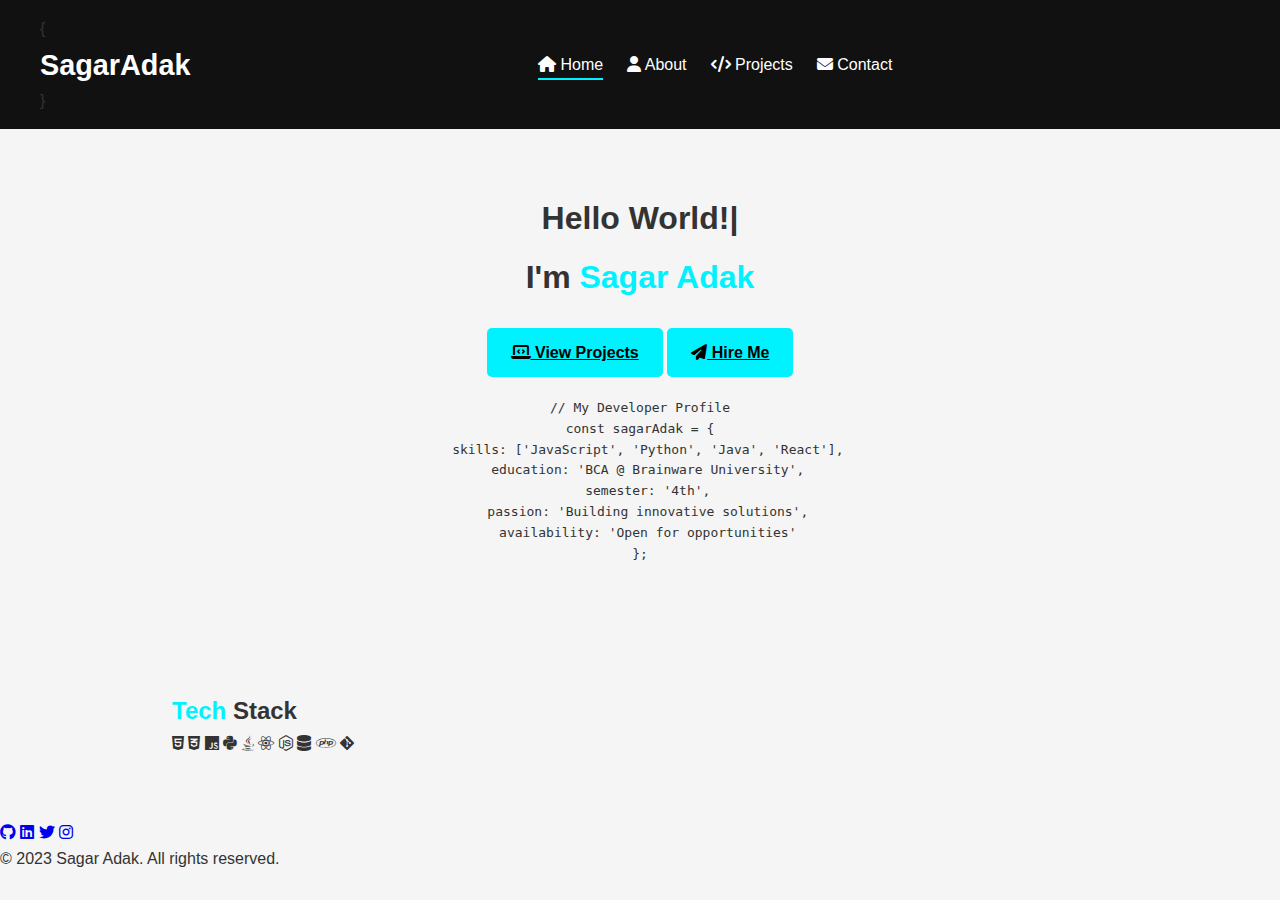
<file: index.html>
<!DOCTYPE html>
<html lang="en">

<head>
    <meta charset="UTF-8">
    <meta name="viewport" content="width=device-width, initial-scale=1.0">
    <title>Sagar Adak | Full Stack Developer</title>
    <link rel="stylesheet" href="css/style.css">
    <link rel="stylesheet" href="css/animations.css">
    <link rel="stylesheet" href="https://cdnjs.cloudflare.com/ajax/libs/font-awesome/6.4.0/css/all.min.css">
    <link
        href="https://fonts.googleapis.com/css2?family=Fira+Code:wght@400;500;700&family=Poppins:wght@300;400;600;700&display=swap"
        rel="stylesheet">
</head>

<body>
    <div id="particles-js"></div>

    <header class="glass">
        <nav>
            <div class="logo">
                <span class="code-symbol">{</span>
                <h1>SagarAdak</h1>
                <span class="code-symbol">}</span>
            </div>
            <ul class="nav-links">
                <li><a href="index.html" class="active"><i class="fas fa-home"></i> <span>Home</span></a></li>
                <li><a href="about.html"><i class="fas fa-user"></i> <span>About</span></a></li>
                <li><a href="projects.html"><i class="fas fa-code"></i> <span>Projects</span></a></li>
                <li><a href="contact.html"><i class="fas fa-envelope"></i> <span>Contact</span></a></li>
            </ul>
            <div class="hamburger">
                <div class="line"></div>
                <div class="line"></div>
                <div class="line"></div>
            </div>
        </nav>
    </header>

    <main>
        <section class="hero">
            <div class="hero-content">
                <div class="typing-container">
                    <h2 class="greeting">Hello World!<span class="cursor">|</span></h2>
                    <h1>I'm <span class="highlight">Sagar Adak</span></h1>
                    <p class="dynamic-text"
                        data-text='["Full Stack Developer", "BCA Student", "Tech Enthusiast", "Problem Solver"]'></p>
                </div>
                <div class="cta-buttons">
                    <a href="projects.html" class="btn primary"><i class="fas fa-laptop-code"></i> View Projects</a>
                    <a href="contact.html" class="btn secondary"><i class="fas fa-paper-plane"></i> Hire Me</a>
                </div>
            </div>
            <div class="hero-image">
                <div class="code-window">
                    <div class="window-header">
                        <span class="dot red"></span>
                        <span class="dot yellow"></span>
                        <span class="dot green"></span>
                    </div>
                    <pre><code class="language-javascript">
// My Developer Profile
const sagarAdak = {
  skills: ['JavaScript', 'Python', 'Java', 'React'],
  education: 'BCA @ Brainware University',
  semester: '4th',
  passion: 'Building innovative solutions',
  availability: 'Open for opportunities'
};</code></pre>
                </div>
            </div>
        </section>

        <section class="tech-stack">
            <h2 class="section-title"><span class="highlight">Tech</span> Stack</h2>
            <div class="tech-icons">
                <i class="fab fa-html5" title="HTML5"></i>
                <i class="fab fa-css3-alt" title="CSS3"></i>
                <i class="fab fa-js" title="JavaScript"></i>
                <i class="fab fa-python" title="Python"></i>
                <i class="fab fa-java" title="Java"></i>
                <i class="fab fa-react" title="React"></i>
                <i class="fab fa-node-js" title="Node.js"></i>
                <i class="fas fa-database" title="MongoDB"></i>
                <i class="fab fa-php" title="PHP"></i>
                <i class="fab fa-git-alt" title="Git"></i>
            </div>
        </section>
    </main>

    <footer class="glass">
        <div class="social-links">
            <a href="#" target="_blank"><i class="fab fa-github"></i></a>
            <a href="#" target="_blank"><i class="fab fa-linkedin"></i></a>
            <a href="#" target="_blank"><i class="fab fa-twitter"></i></a>
            <a href="#" target="_blank"><i class="fab fa-instagram"></i></a>
        </div>
        <p>© 2023 Sagar Adak. All rights reserved.</p>
    </footer>

    <script src="js/particles.js"></script>
    <script src="js/script.js"></script>
</body>

</html>
</file>
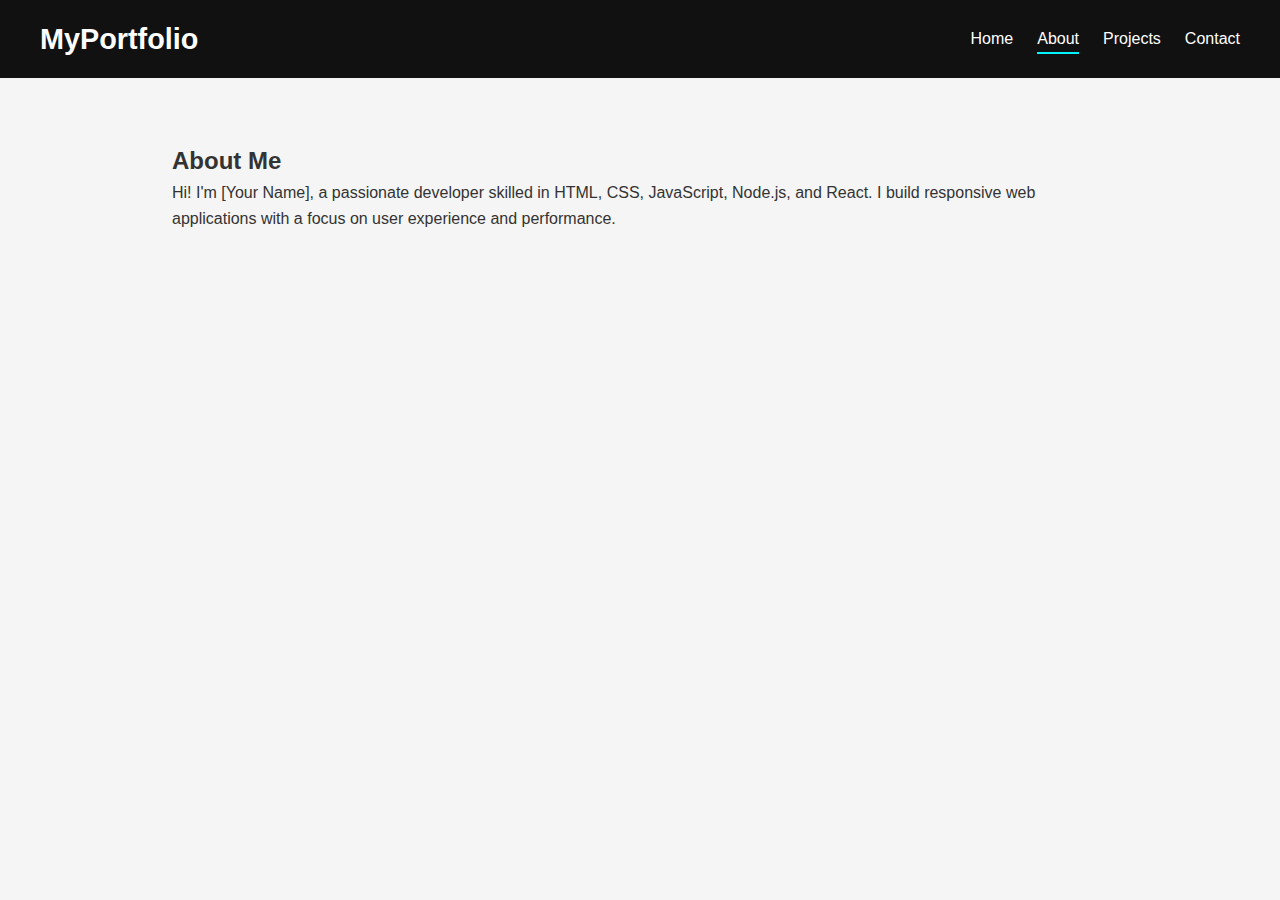
<file: about.html>
<!DOCTYPE html>
<html lang="en">
<head>
  <meta charset="UTF-8" />
  <title>About Me</title>
  <link rel="stylesheet" href="css/style.css" />
</head>
<body>
  <header>
    <nav>
      <h1>MyPortfolio</h1>
      <ul>
        <li><a href="index.html">Home</a></li>
        <li><a href="about.html" class="active">About</a></li>
        <li><a href="projects.html">Projects</a></li>
        <li><a href="contact.html">Contact</a></li>
      </ul>
    </nav>
  </header>

  <section class="about">
    <h2>About Me</h2>
    <p>Hi! I'm [Your Name], a passionate developer skilled in HTML, CSS, JavaScript, Node.js, and React. I build responsive web applications with a focus on user experience and performance.</p>
  </section>

  <script src="js/script.js"></script>
</body>
</html>
</file>
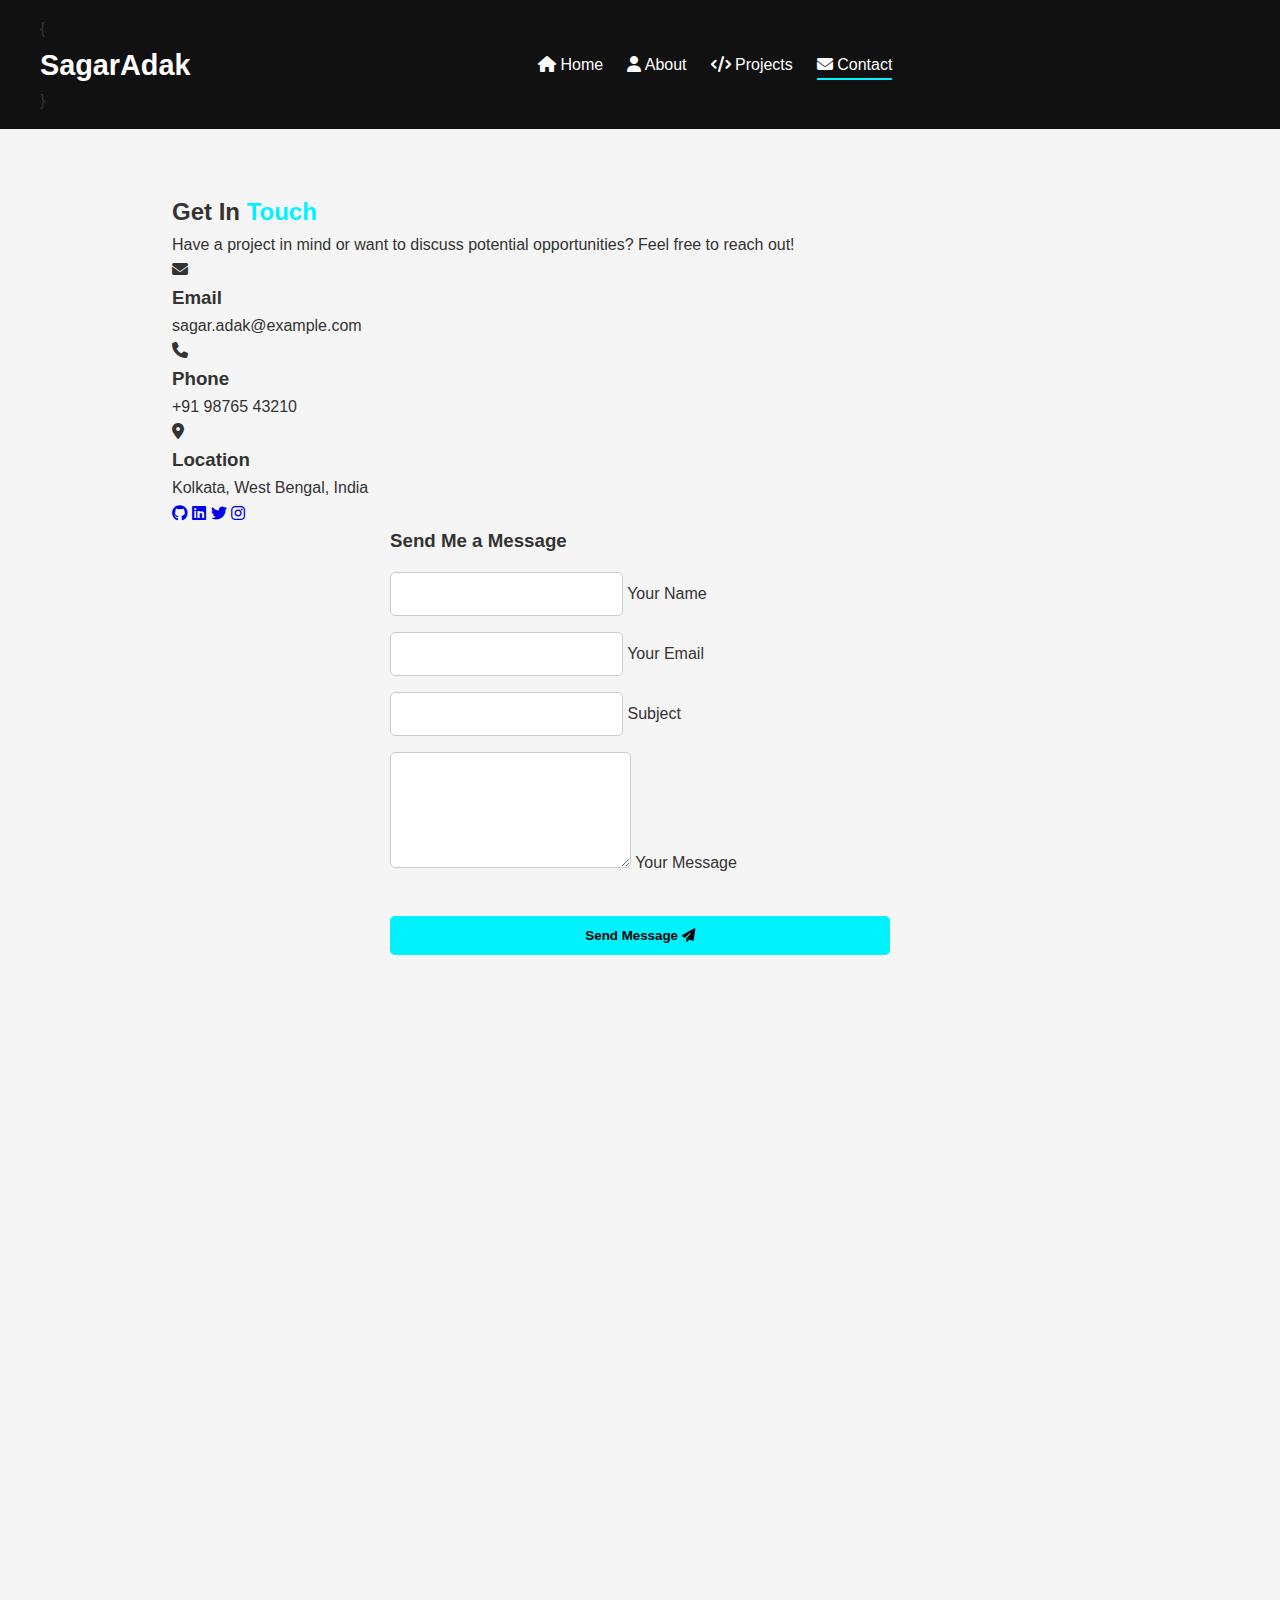
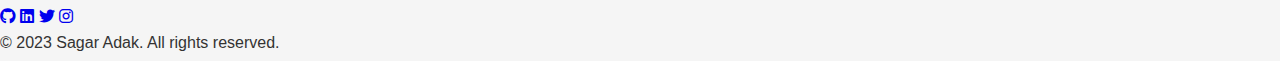
<file: contact.html>
<!DOCTYPE html>
<html lang="en">
<head>
  <meta charset="UTF-8">
  <meta name="viewport" content="width=device-width, initial-scale=1.0">
  <title>Contact | Sagar Adak</title>
  <link rel="stylesheet" href="css/style.css">
  <link rel="stylesheet" href="css/animations.css">
  <link rel="stylesheet" href="https://cdnjs.cloudflare.com/ajax/libs/font-awesome/6.4.0/css/all.min.css">
  <link href="https://fonts.googleapis.com/css2?family=Fira+Code:wght@400;500;700&family=Poppins:wght@300;400;600;700&display=swap" rel="stylesheet">
</head>
<body>
  <div id="particles-js"></div>
  
  <header class="glass">
    <nav>
      <div class="logo">
        <span class="code-symbol">{</span>
        <h1>SagarAdak</h1>
        <span class="code-symbol">}</span>
      </div>
      <ul class="nav-links">
        <li><a href="index.html"><i class="fas fa-home"></i> <span>Home</span></a></li>
        <li><a href="about.html"><i class="fas fa-user"></i> <span>About</span></a></li>
        <li><a href="projects.html"><i class="fas fa-code"></i> <span>Projects</span></a></li>
        <li><a href="contact.html" class="active"><i class="fas fa-envelope"></i> <span>Contact</span></a></li>
      </ul>
      <div class="hamburger">
        <div class="line"></div>
        <div class="line"></div>
        <div class="line"></div>
      </div>
    </nav>
  </header>

  <main>
    <section class="contact-section">
      <div class="contact-container">
        <div class="contact-info">
          <h2 class="section-title">Get In <span class="highlight">Touch</span></h2>
          <p class="contact-subtitle">Have a project in mind or want to discuss potential opportunities? Feel free to reach out!</p>
          
          <div class="info-card">
            <i class="fas fa-envelope"></i>
            <div>
              <h3>Email</h3>
              <p>sagar.adak@example.com</p>
            </div>
          </div>
          
          <div class="info-card">
            <i class="fas fa-phone"></i>
            <div>
              <h3>Phone</h3>
              <p>+91 98765 43210</p>
            </div>
          </div>
          
          <div class="info-card">
            <i class="fas fa-map-marker-alt"></i>
            <div>
              <h3>Location</h3>
              <p>Kolkata, West Bengal, India</p>
            </div>
          </div>
          
          <div class="social-links">
            <a href="#" target="_blank"><i class="fab fa-github"></i></a>
            <a href="#" target="_blank"><i class="fab fa-linkedin"></i></a>
            <a href="#" target="_blank"><i class="fab fa-twitter"></i></a>
            <a href="#" target="_blank"><i class="fab fa-instagram"></i></a>
          </div>
        </div>
        
        <div class="contact-form">
          <form id="contactForm" class="glass">
            <h3>Send Me a Message</h3>
            <div class="form-group">
              <input type="text" id="name" required>
              <label for="name">Your Name</label>
              <span class="highlight"></span>
              <span class="bar"></span>
            </div>
            
            <div class="form-group">
              <input type="email" id="email" required>
              <label for="email">Your Email</label>
              <span class="highlight"></span>
              <span class="bar"></span>
            </div>
            
            <div class="form-group">
              <input type="text" id="subject" required>
              <label for="subject">Subject</label>
              <span class="highlight"></span>
              <span class="bar"></span>
            </div>
            
            <div class="form-group">
              <textarea id="message" rows="5" required></textarea>
              <label for="message">Your Message</label>
              <span class="highlight"></span>
              <span class="bar"></span>
            </div>
            
            <button type="submit" class="btn primary">
              <span class="btn-text">Send Message</span>
              <i class="fas fa-paper-plane"></i>
            </button>
          </form>
        </div>
      </div>
    </section>
    
    <section class="map-section">
      <div class="map-container">
        <iframe src="https://www.google.com/maps/embed?pb=!1m18!1m12!1m3!1d3684.0163966933066!2d88.4332374153844!3d22.57313888518095!2m3!1f0!2f0!3f0!3m2!1i1024!2i768!4f13.1!3m3!1m2!1s0x3a0275b020703c0d%3A0xece6f8e4a541a5b8!2sBrainware%20University!5e0!3m2!1sen!2sin!4v1620000000000!5m2!1sen!2sin" 
                width="100%" height="450" style="border:0;" allowfullscreen="" loading="lazy"></iframe>
      </div>
    </section>
  </main>

  <footer class="glass">
    <div class="social-links">
      <a href="#" target="_blank"><i class="fab fa-github"></i></a>
      <a href="#" target="_blank"><i class="fab fa-linkedin"></i></a>
      <a href="#" target="_blank"><i class="fab fa-twitter"></i></a>
      <a href="#" target="_blank"><i class="fab fa-instagram"></i></a>
    </div>
    <p>© 2023 Sagar Adak. All rights reserved.</p>
  </footer>

  <script src="js/particles.js"></script>
  <script src="js/script.js"></script>
</body>
</html>
</file>
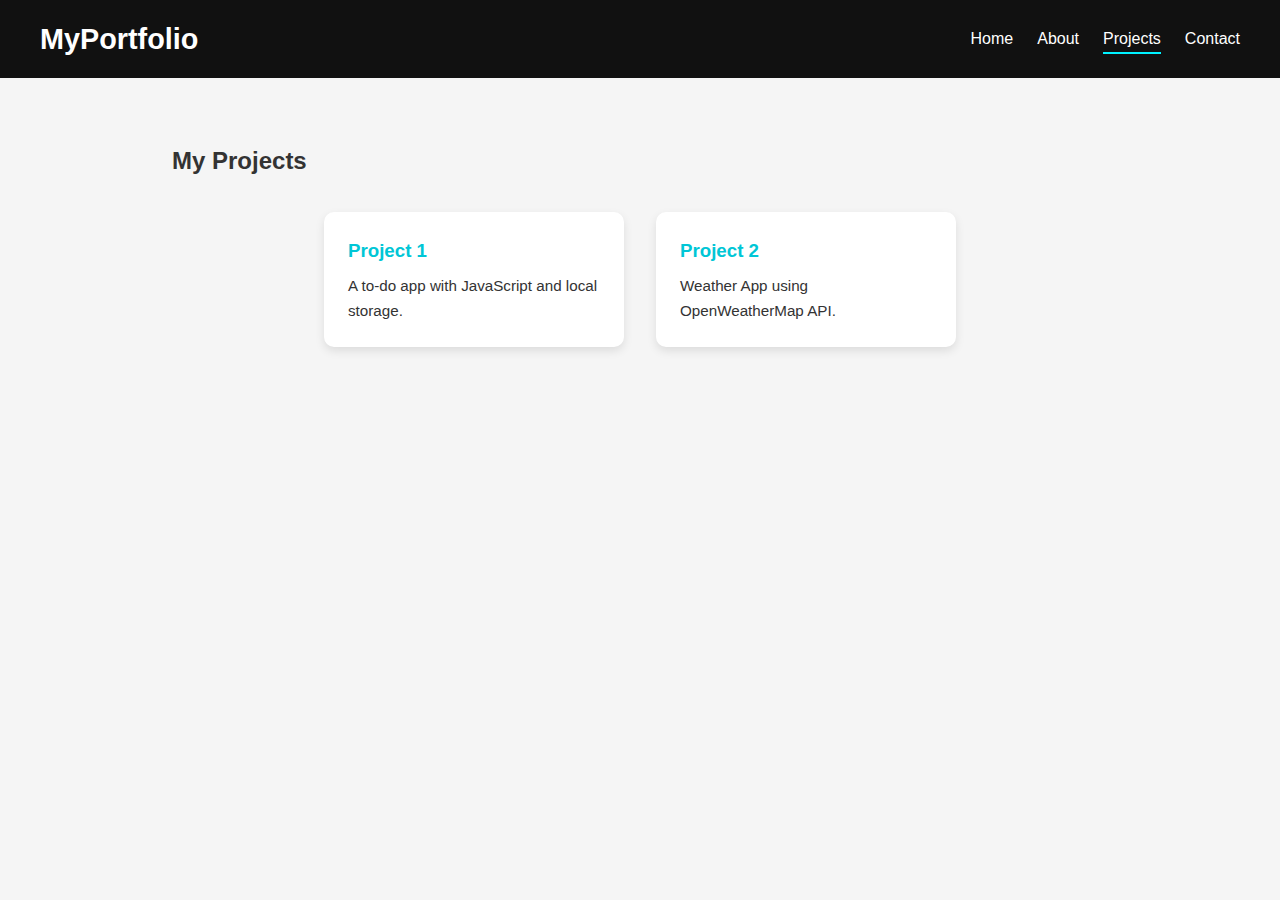
<file: projects.html>
<!DOCTYPE html>
<html lang="en">
<head>
  <meta charset="UTF-8" />
  <title>Projects</title>
  <link rel="stylesheet" href="css/style.css" />
</head>
<body>
  <header>
    <nav>
      <h1>MyPortfolio</h1>
      <ul>
        <li><a href="index.html">Home</a></li>
        <li><a href="about.html">About</a></li>
        <li><a href="projects.html" class="active">Projects</a></li>
        <li><a href="contact.html">Contact</a></li>
      </ul>
    </nav>
  </header>

  <section class="projects">
    <h2>My Projects</h2>
    <div class="project-list">
      <div class="project-card">
        <h3>Project 1</h3>
        <p>A to-do app with JavaScript and local storage.</p>
      </div>
      <div class="project-card">
        <h3>Project 2</h3>
        <p>Weather App using OpenWeatherMap API.</p>
      </div>
    </div>
  </section>

  <script src="js/script.js"></script>
</body>
</html>
</file>
<file: css/style.css>
/* ===== Global Styles ===== */
* {
  box-sizing: border-box;
  margin: 0;
  padding: 0;
}

body {
  font-family: 'Segoe UI', Tahoma, Geneva, Verdana, sans-serif;
  background-color: #f5f5f5;
  color: #333;
  line-height: 1.6;
}

/* ===== Header and Navigation ===== */
header {
  background-color: #111;
  padding: 1rem 2rem;
}

nav {
  max-width: 1200px;
  margin: auto;
  display: flex;
  align-items: center;
  justify-content: space-between;
  flex-wrap: wrap;
}

nav h1 {
  font-size: 1.8rem;
  color: white;
}

nav ul {
  list-style: none;
  display: flex;
  gap: 1.5rem;
  flex-wrap: wrap;
}

nav a {
  color: white;
  text-decoration: none;
  font-size: 1rem;
  padding-bottom: 0.3rem;
}

nav a.active {
  border-bottom: 2px solid #00f2ff;
}

/* ===== Sections (Hero, About, Projects, Contact) ===== */
section {
  padding: 4rem 2rem;
  max-width: 1000px;
  margin: auto;
  text-align: center;
}

.hero h2 {
  font-size: 2rem;
  margin-bottom: 0.5rem;
}

.hero p {
  font-size: 1.2rem;
  color: #555;
}

.highlight {
  color: #00f2ff;
  font-weight: bold;
}

/* ===== Button Styles ===== */
.btn {
  display: inline-block;
  padding: 0.75rem 1.5rem;
  background-color: #00f2ff;
  border: none;
  color: #000;
  font-weight: bold;
  border-radius: 5px;
  cursor: pointer;
  margin-top: 1.5rem;
  transition: background-color 0.3s ease;
}

.btn:hover {
  background-color: #00c6d6;
}

/* ===== Projects Section ===== */
.project-list {
  display: flex;
  flex-wrap: wrap;
  justify-content: center;
  gap: 2rem;
  margin-top: 2rem;
}

.project-card {
  background: white;
  padding: 1.5rem;
  border-radius: 10px;
  width: 300px;
  box-shadow: 0 4px 10px rgba(0, 0, 0, 0.1);
  text-align: left;
}

.project-card h3 {
  margin-bottom: 0.5rem;
  color: #00c6d6;
}

.project-card p {
  font-size: 0.95rem;
}

/* ===== Contact Form ===== */
form {
  max-width: 500px;
  margin: auto;
  display: flex;
  flex-direction: column;
  gap: 1rem;
}

input, textarea {
  padding: 0.75rem;
  border-radius: 5px;
  border: 1px solid #ccc;
  font-size: 1rem;
}

textarea {
  resize: vertical;
  min-height: 100px;
}

/* ===== Responsive Media Queries ===== */

/* Small Devices (phones) */
@media (max-width: 600px) {
  nav {
    flex-direction: column;
    align-items: flex-start;
  }

  nav ul {
    flex-direction: column;
    gap: 1rem;
    width: 100%;
    margin-top: 1rem;
  }

  nav h1 {
    font-size: 1.5rem;
  }

  .hero h2 {
    font-size: 1.5rem;
  }

  .hero p {
    font-size: 1rem;
  }

  .btn {
    width: 100%;
  }

  .project-card {
    width: 100%;
  }
}

/* Medium Devices (tablets) */
@media (min-width: 601px) and (max-width: 900px) {
  nav ul {
    justify-content: center;
  }

  .project-card {
    width: 45%;
  }
}

/* Large Devices (desktops) */
@media (min-width: 901px) {
  nav ul {
    justify-content: flex-end;
  }

  section {
    text-align: left;
  }

  .hero {
    text-align: center;
  }
}
</file>
<file: css/animations.css>
/* ===== Typing Animation ===== */
@keyframes typing {
  from { width: 0 }
  to { width: 100% }
}

@keyframes blink-caret {
  from, to { border-color: transparent }
  50% { border-color: var(--primary) }
}

/* ===== Fade In Animations ===== */
.fade-in {
  animation: fadeIn 1s ease-in;
}

@keyframes fadeIn {
  from { opacity: 0; transform: translateY(20px); }
  to { opacity: 1; transform: translateY(0); }
}

.delay-1 { animation-delay: 0.2s; }
.delay-2 { animation-delay: 0.4s; }
.delay-3 { animation-delay: 0.6s; }
.delay-4 { animation-delay: 0.8s; }

/* ===== Button Hover Effects ===== */
.btn-hover-effect::after {
  content: '';
  position: absolute;
  top: 0;
  left: 0;
  width: 100%;
  height: 100%;
  background: linear-gradient(45deg, transparent, rgba(255,255,255,0.1), transparent);
  transform: translateX(-100%);
  transition: transform 0.6s ease;
}

.btn-hover-effect:hover::after {
  transform: translateX(100%);
}

/* ===== Project Card Hover ===== */
.project-card::before {
  content: '';
  position: absolute;
  top: 0;
  left: 0;
  width: 100%;
  height: 100%;
  background: linear-gradient(135deg, rgba(0,242,255,0.1) 0%, rgba(0,0,0,0) 50%);
  opacity: 0;
  transition: opacity 0.3s ease;
  z-index: 1;
}

.project-card:hover::before {
  opacity: 1;
}

/* ===== Progress Bar Animation ===== */
.progress-fill.animate {
  animation: progressFill 1.5s ease-out forwards;
}

@keyframes progressFill {
  from { width: 0; }
  to { width: attr(data-width); }
}

/* ===== Terminal Cursor ===== */
.terminal-cursor {
  display: inline-block;
  width: 10px;
  height: 1.2rem;
  background: var(--primary);
  margin-left: 5px;
  animation: blink 1s infinite;
}

/* ===== Floating Elements ===== */
.float {
  animation: float 6s ease-in-out infinite;
}

.float-2 {
  animation: float 6s ease-in-out infinite 2s;
}

.float-3 {
  animation: float 6s ease-in-out infinite 4s;
}

/* ===== Pulse Effect ===== */
.pulse {
  animation: pulse 2s infinite;
}

/* ===== Rotating Elements ===== */
.rotate {
  animation: rotate 10s linear infinite;
}

@keyframes rotate {
  from { transform: rotate(0deg); }
  to { transform: rotate(360deg); }
}
</file>
